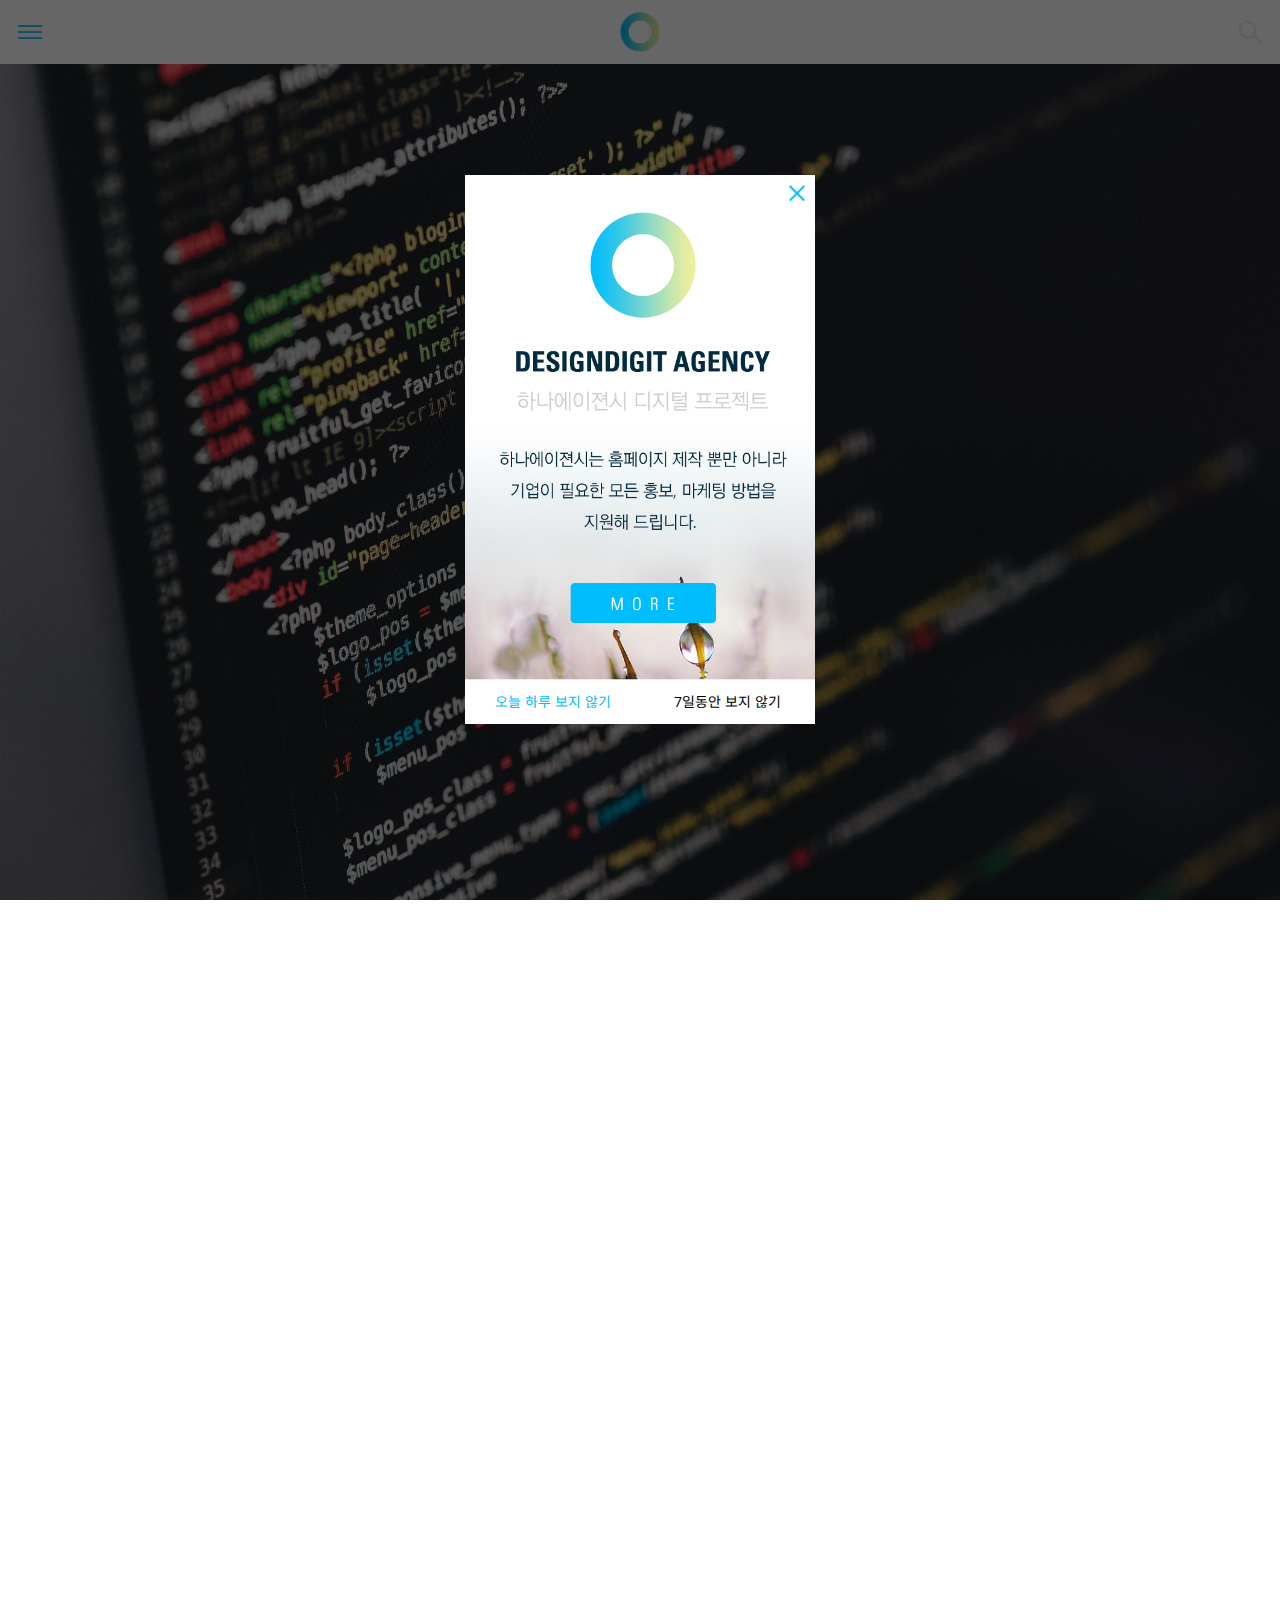
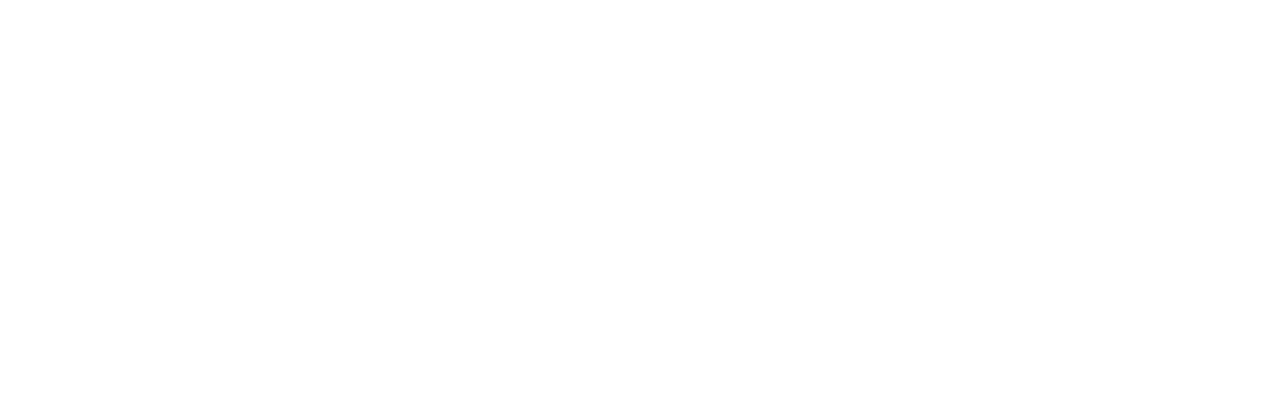
<file: open_source3/index.html>
﻿<!DOCTYPE html>
<html lang="ko">
<head>
<title>basic :: Layout Test</title>
<meta charset="utf-8">
<meta name="viewport" content="width=device-width, initial-scale=1.0, maximum-scale=1">
<link rel="stylesheet" href="https://fonts.googleapis.com/css2?family=Open+Sans:wght@300;400;500;700&display=swap">
<link rel="stylesheet" href="https://fonts.googleapis.com/css2?family=Noto+Sans+KR:wght@100;300;400;500;700&display=swap">
<link rel="stylesheet" href="css/style.css">
<script src="https://code.jquery.com/jquery-1.10.1.min.js"></script>
<script src="js/main.js"></script>
</head>

<body>
<div class="container">
	<div id="start">
		<header id="header">
			<div class="tab"><a href=""><span>tab</span></a></div>
			<div class="logo"><h1><a href=""><img src="images/logo.png" alt="로고"></a></h1></div>
			<div class="search"><a href=""><img src="images/ico_search.png" alt="검색"></a></div>
		</header>
		<div class="menu">
			<div class="utils">
				<ul>
					<li><a href=""><img src="images/ico_mypage.png" alt="마이페이지"></a></li>
					<li><a href=""><img src="images/ico_cs.png" alt="CS"></a></li>
				</ul>
			</div>
			<nav id="gnb">
				<ul>
					<li>
						<a href="">서비스소개</a>
						<ul>
							<li><a href="">웹에이젼시</a></li>
							<li><a href="">디자인에이젼시</a></li>
							<li><a href="">IT 운영</a></li>
							<li><a href="">홍보 마켓팅</a></li>
						</ul>
					</li>
					<li>
						<a href="">포트폴리오</a>
						<ul>
							<li><a href="">웹에이젼시</a></li>
							<li><a href="">디자인에이젼시</a></li>
							<li><a href="">홍보 마켓팅</a></li>
						</ul>
					</li>
					<li>
						<a href="">하나이야기</a>
						<ul>
							<li><a href="">스터디룰</a></li>
							<li><a href="">하나이야기</a></li>
							<li><a href="">고객리뷰</a></li>
							<li><a href="">하나소식</a></li>
						</ul>
					</li>
					<li>
						<a href="">상담문의</a>
						<ul>
							<li><a href="">프로젝트 상담</a></li>
							<li><a href="">상담안내</a></li>
						</ul>
					</li>
					<li>
						<a href="">하나소개</a>
						<ul>
							<li><a href="">하나소개</a></li>
							<li><a href="">연혁</a></li>
							<li><a href="">조직구성</a></li>
							<li><a href="">고객사</a></li>
							<li><a href="">채용안내</a></li>
						</ul>
					</li>
				</ul>
			</nav>
			<p class="copyright">COPYRIGHTS ©2020 Designdignt<br>ALL RIGHTS RESERVED</p>
		</div>
		<div class="keyvisual"><img src="images/keyvisual1.jpg" alt="keyvisual"></div>
		<div class="dim"></div>
	</div>
	<div class="popup">
		<a href=""><img src="images/popup.jpg" alt="팝업"></a>
		<a href="" class="close"><img src="images/ico_close_popup.png" alt="닫기"></a>
		<div class="text">
			<a href="" class="today">오늘 하루 보지 않기</a>
			<a href="" class="week">7일동안 보지 않기</a>
		</div>
	</div>
</div>
</body>
</html>
</file>
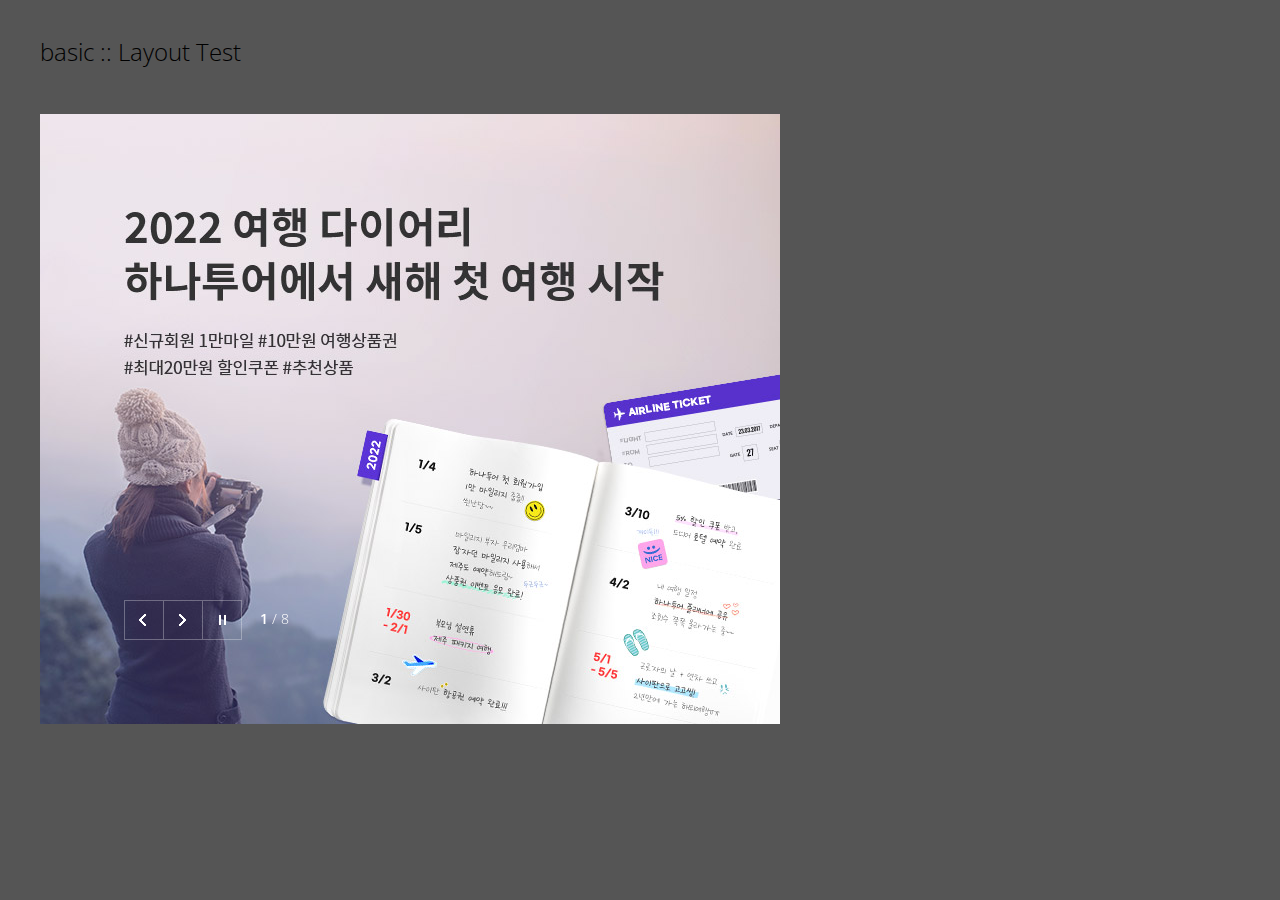
<file: open_source4/index.html>
﻿<!DOCTYPE html>
<html lang="ko">
<head>
<title>basic :: Layout Test</title>
<meta charset="utf-8">
<meta name="viewport" content="width=device-width, initial-scale=1.0, maximum-scale=1">
<link rel="stylesheet" href="https://fonts.googleapis.com/css2?family=Open+Sans:wght@300;400;500;700&display=swap">
<link rel="stylesheet" href="https://cdn.jsdelivr.net/npm/swiper@11/swiper-bundle.min.css">
<link rel="stylesheet" href="css/style.css">
<script src="https://code.jquery.com/jquery-1.10.1.min.js"></script>
<script src="https://cdn.jsdelivr.net/npm/swiper@11/swiper-bundle.min.js"></script>
<script src="js/main.js"></script>
</head>

<body>
<h1 class="title">basic :: Layout Test</h1>
<div class="container">
	<div class="main_slider">
		<div class="swiper-container mainSwiper">
			<div class="swiper-wrapper">
				<div class="swiper-slide"><img src="images/slider1.jpg" alt="slider1"></div>
				<div class="swiper-slide"><img src="images/slider2.jpg" alt="slider2"></div>
				<div class="swiper-slide"><img src="images/slider3.jpg" alt="slider3"></div>
				<div class="swiper-slide"><img src="images/slider4.jpg" alt="slider4"></div>
				<div class="swiper-slide"><img src="images/slider5.jpg" alt="slider5"></div>
				<div class="swiper-slide"><img src="images/slider6.jpg" alt="slider6"></div>
				<div class="swiper-slide"><img src="images/slider7.jpg" alt="slider7"></div>
				<div class="swiper-slide"><img src="images/slider8.jpg" alt="slider8"></div>
			</div>
		</div>
		<div class="controller">
			<a href="" class="prev">previous</a>
			<a href="" class="next">next</a>
			<a href="" id="pause_play" class="pause">pause</a>
		</div>
		<div class="account">
			<span class="current">current</span> / <span class="total">total</span>
		</div>
	</div>
</div>
</body>
</html>
</file>
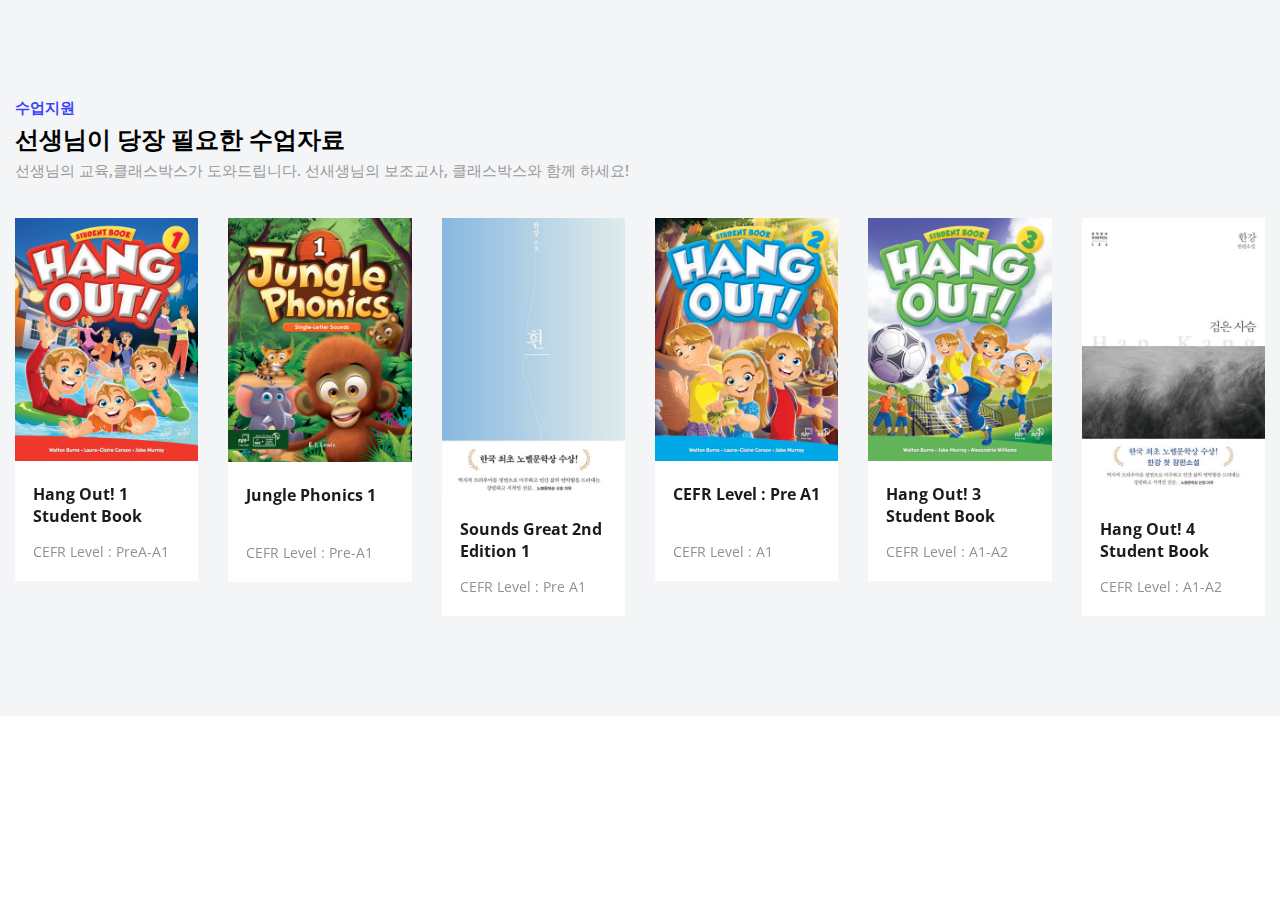
<file: open_source5/index.html>
<!DOCTYPE html>
<html lang="ko">
<head>
<title>basic :: Layout Test</title>
<meta charset="utf-8">
<meta name="viewport" content="width=device-width, initial-scale=1.0, maximum-scale=1">
<link rel="stylesheet" href="https://fonts.googleapis.com/css2?family=Open+Sans:wght@300;400;500;700&display=swap">
<link rel="stylesheet" href="https://cdn.jsdelivr.net/npm/swiper@11/swiper-bundle.min.css">
<link rel="stylesheet" href="css/style.css">
<script src="https://code.jquery.com/jquery-1.10.1.min.js"></script>
<script src="https://cdn.jsdelivr.net/npm/swiper@11/swiper-bundle.min.js"></script>
<script src="js/main.js"></script>
</head>

<body>
<div class="container">
	<section id="support">
		<div class="inner">
			<div class="title">
				<span>수업지원</span>
				<h3>선생님이 당장 필요한 수업자료</h3>
				<p>선생님의 교육,클래스박스가 도와드립니다. 선새생님의 보조교사, 클래스박스와 함께 하세요!</p>
			</div>
			<div class="content">
				<div class="swiper-container listSwiper">
					<div class="swiper-wrapper">
						<div class="swiper-slide">
							<a href="">
								<img src="images/product1.jpg" alt="product1">
								<div class="text_box">
									<strong>Hang Out! 1 Student Book</strong>
									<p>CEFR Level : PreA-A1</p>
								</div>
							</a>
						</div>
						<div class="swiper-slide">
							<a href="">
								<img src="images/product2.jpg" alt="product2">
								<div class="text_box">
									<strong>Jungle Phonics 1</strong>
									<p>CEFR Level : Pre-A1</p>
								</div>
							</a>
						</div>
						<div class="swiper-slide">
							<a href="">
								<img src="images/product3.jpg" alt="product3">
								<div class="text_box">
									<strong>Sounds Great 2nd Edition 1</strong>
									<p>CEFR Level : Pre A1</p>
								</div>
							</a>
						</div>
						<div class="swiper-slide">
							<a href="">
								<img src="images/product4.jpg" alt="product4">
								<div class="text_box">
									<strong>CEFR Level : Pre A1</strong>
									<p>CEFR Level : A1</p>
								</div>
							</a>
						</div>
						<div class="swiper-slide">
							<a href="">
								<img src="images/product5.jpg" alt="product5">
								<div class="text_box">
									<strong>Hang Out! 3 Student Book</strong>
									<p>CEFR Level : A1-A2</p>
								</div>
							</a>
						</div>
						<div class="swiper-slide">
							<a href="">
								<img src="images/product6.jpg" alt="product6">
								<div class="text_box">
									<strong>Hang Out! 4 Student Book</strong>
									<p>CEFR Level : A1-A2</p>
								</div>
							</a>
						</div>
					</div>
				</div>
			</div>
		</div>
	</section>
</div>
</body>
</html>
</file>
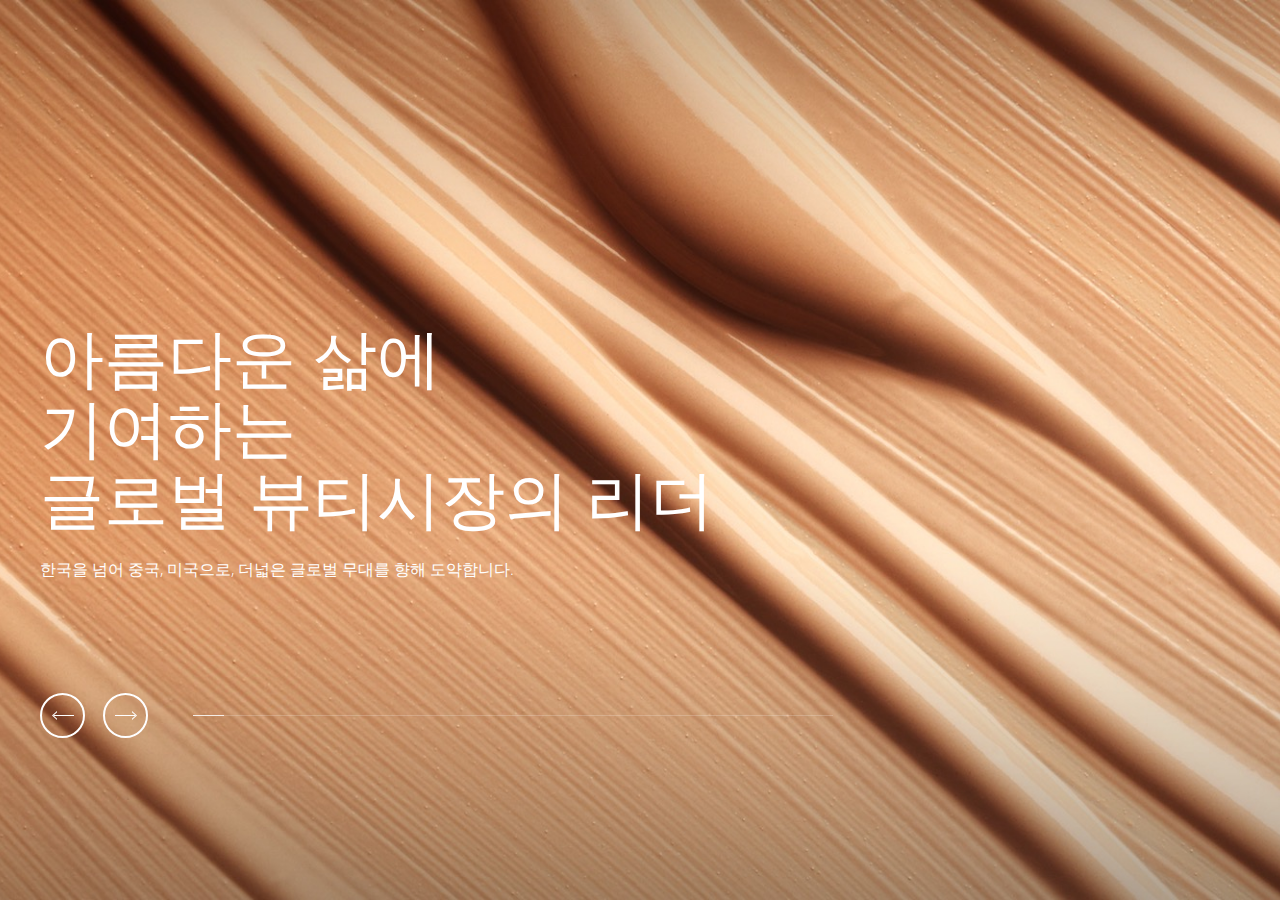
<file: open_source6/index.html>
<!DOCTYPE html>
<html lang="ko">
<head>
<title>basic :: Layout Test</title>
<meta charset="utf-8">
<meta name="viewport" content="width=device-width, initial-scale=1.0, maximum-scale=1">
<link rel="stylesheet" href="https://fonts.googleapis.com/css2?family=Open+Sans:wght@300;400;500;700&display=swap">
<link rel="stylesheet" href="https://cdn.jsdelivr.net/npm/swiper@11/swiper-bundle.min.css">
<link rel="stylesheet" href="css/style.css">
<script src="https://code.jquery.com/jquery-1.10.1.min.js"></script>
<script src="https://cdn.jsdelivr.net/npm/swiper@11/swiper-bundle.min.js"></script>
<script src="js/main.js"></script>
</head>

<body>
<div class="container">
	<div id="start">
		<div class="main_slider">
			<div class="swiper-container mainSwiper">
				<div class="swiper-wrapper">
					<div class="swiper-slide">
						<div class="text_box">
							<div class="inner">
								<div class="title">
									<div class="line1"><span>아름다운 삶에</span></div>
									<div class="line2"><span>기여하는</span></div>
									<div class="line3"><span>글로벌 뷰티시장의 리더</span></div>
								</div>
								<div class="sub_title">한국을 넘어 중국, 미국으로, 더넓은 글로벌 무대를 향해 도약합니다.</div>
							</div>
						</div>
						<img src="images/slider1.jpg" alt="slider1">
					</div>
					<div class="swiper-slide">
						<div class="text_box">
							<div class="inner">
								<div class="title">
									<div class="line1"><span>화장품 트렌드를</span></div>
									<div class="line2"><span>선도하는</span></div>
									<div class="line3"><span>창조적 영감</span></div>
								</div>
								<div class="sub_title">모두가 바라던 상상 속 화장품의 구현, 코스메카코리아라면 가능합니다.</div>
							</div>
						</div>
						<img src="images/slider2.jpg" alt="slider2">
					</div>
					<div class="swiper-slide">
						<div class="text_box">
							<div class="inner">
								<div class="title">
									<div class="line1"><span>기본에 혁신을 더한</span></div>
									<div class="line2"><span>융복합 코스메틱</span></div>
									<div class="line3"><span>연구개발의 메카</span></div>
								</div>
								<div class="sub_title">아낌없는 투자와 지속적인 연구개발로 화장품 과학기술 고도화에 앞장섭니다.</div>
							</div>
						</div>
						<img src="images/slider3.jpg" alt="slider3">
					</div>
					<div class="swiper-slide">
						<div class="text_box">
							<div class="inner">
								<div class="title">
									<div class="line1"><span>글로벌 스탠더드를</span></div>
									<div class="line2"><span>정립하는</span></div>
									<div class="line3"><span>스마트 인프라</span></div>
								</div>
								<div class="sub_title">화장품 제조의 미래 기술을 도입한 스마트 팩토리를 실현합니다.</div>
							</div>
						</div>
						<img src="images/slider4.jpg" alt="slider4">
					</div>
				</div>
				<div class="controller">
					<div class="inner">
						<div class="direction">
							<a href="" class="prev">previous</a>
							<a href="" class="next">next</a>
						</div>
						<div class="progress_bar"><span></span></div>
					</div>
				</div>
			</div>
		</div>
	</div>
</div>
</body>
</html>
</file>
<file: open_source3/css/style.css>
@charset "utf-8";

body, h1, h2, h3, h4, h5, h6, p, ul, ol, table, dl, dd {
	margin: 0;
	padding: 0;
}
h1 {
	font-size: 16px;
}
a {
	text-decoration: none;
	color: #000;
}
ul, ol {
	list-style: none;
}
img {
	max-width: 100%;
	vertical-align: top;
	border: none;
}
body {
	height: 2000px;
	font-family: "Open Sans", "Noto Sans KR", sans-serif;
	font-size: 1em;
}
body.fixed {
	overflow: hidden;
}

/* start */
#start {
	position: relative;
	width: auto;
	height: 100vh;
	overflow: hidden;
}
#start .keyvisual {
	position: relative;
	margin-top: 64px;
	width: auto;
	height: calc(100vh - 64px);
	overflow: hidden;
}
#start .keyvisual img {
	display: block;
	width: 100%;
	height: 100%;
	object-fit: cover;
}
#header {
	display: flex;
	flex-direction: row;
	justify-content: space-between;
	align-items: center;
	position: absolute;
	left: 0;
	top: 0;
	z-index: 100;
	padding: 0 18px;
	width: 100%;
	height: 64px;
	background-color: #fff;
	box-sizing: border-box;
}
#header .tab a {
	display: block;
	width: 24px;
	height: 24px;
	background: url(../images/ico_open2.png) no-repeat 0 0;
	background-size: cover;
}
#header .tab.active a {
	background-image: url(../images/ico_close2.png);
}
#header .tab span {
	display: block;
	width: 0;
	height: 0;
	text-indent: -9999px;
	overflow: hidden;
}
#header .logo {
	width: 40px;
	height: 40px;
}
#header .logo img {
	max-width: 100%;
}
#header .search a {
	display: block;
	width: 24px;
	height: 24px;
}
.menu {
	position: fixed;
	left: -100%;
	top: 64px;
	z-index: 9999;
	width: 100%;
	height: calc(100vh - 64px);
	overflow-y: auto;
	background-color: #fff;
	transition: left 0.3s;
}
.menu.active {
	left: 0;
}
.menu .utils {
	padding: 0 18px;
}
.menu .utils ul {
	display: flex;
	gap: 20px;
	padding: 25px 0;
}
.menu .utils ul li a {
	display: block;
	width: 24px;
}
#gnb {
	padding: 10px 18px 0;
}
#gnb > ul > li > a {
	display: block;
	padding: 12px 0;
	font-weight: 400;
	background: url(../images/ico_tab_open2.png) no-repeat right 10px center;
	border-bottom: 1px solid #eaeaea;
}
#gnb > ul > li:last-child > a {
	border-bottom: none;
}
#gnb > ul > li.active > a {
	font-weight: 700;
	background: url(../images/ico_tab_close2.png) no-repeat right 10px center;
	color: #00bdfe;
}
#gnb ul ul {
	display: none;
	padding: 8px 0;
}
#gnb ul ul a {
	display: block;
	padding: 8px 0;
	font-size: 0.875em;
	color: #999;
}
.menu .copyright {
	position: absolute;
	left: 18px;
	bottom: 30px;
	line-height: 1.8;
	font-size: 0.875em;
	color: #666;
}
.popup {
	display: none;
	position: fixed;
	left: 50%;
	top: 50%;
	z-index: 9999;
	width: 350px;
	background-color: #fff;
	transform: translate(-50%,-50%);
}
.popup.visible {
	display: block;
}
.popup .close {
	display: block;
	position: absolute;
	right: 10px;
	top: 10px;
	width: 16px;
	height: 16px;
}
.popup .text {
	display: flex;
	flex-direction: row;
	justify-content: space-between;
}
.popup .text a.today {
	width: 50%;
	height: 45px;
	line-height: 45px;
	text-align: center;
	font-size: 0.875em;
	color: #00bdfe;
}
.popup .text a.week {
	width: 50%;
	height: 45px;
	line-height: 45px;
	text-align: center;
	font-size: 0.875em;
}
.dim {
	display: none;
	position: fixed;
	left: 0;
	right: 0;
	top: 0;
	bottom: 0;
	z-index: 1000;
	background-color: rgba(0,0,0,.6);
}
.dim.visible {
	display: block;
}

@media only screen and (orientation: portrait) {
	.menu .copyright {
		display: block;
	}
}
@media only screen and (orientation: landscape) {
	.menu .copyright {
		display: none;
	}
}
</file>
<file: open_source4/css/style.css>
@charset "utf-8";

body, h1, h2, h3, h4, h5, h6, p, ul, ol, table, dl, dd {
	margin: 0;
	padding: 0;
}
h1 {
	font-size: 16px;
}
a {
	text-decoration: none;
	color: #000;
}
ul, ol {
	list-style: none;
}
img {
	max-width: 100%;
	vertical-align: top;
	border: none;
}
body {
	margin: 20px;
	padding: 20px;
	line-height: 1;
	font-family: "Open Sans", sans-serif;
	font-size: 1em;
	background-color: #555;
	color: #000;
}
.title {
	margin: 0;
	padding: 0;
	font-size: 1.5em;
	font-weight: 300;
}
.container {
	margin-top: 50px;
}

/* main slider */
.main_slider {
	position: relative;
	width: 740px;
	height: 610px;
	overflow: hidden;
}
.main_slider .swiper-container {
	width: 100%;
	height: 100%;
}
.main_slider .swiper-container .swiper-slide img {
	display: block;
	width: 100%;
	height: 100%;
	object-fit: cover;
}
.main_slider .controller {
	display: flex;
	position: absolute;
	left: 84px;
	bottom: 84px;
	z-index: 100;
}
.main_slider .controller a {
	width: 38px;
	height: 38px;
	overflow: hidden;
	text-indent: -9999px;
	border: 1px solid rgba(255,255,255,.3);
	border-left: none;
}
.main_slider .controller a:first-child {
	border-left: 1px solid rgba(255,255,255,.3);
}
.main_slider .controller a.prev {
	background: url(../images/btn_left_arrow.png) no-repeat;
}
.main_slider .controller a.next {
	background: url(../images/btn_right_arrow.png) no-repeat;
}
#pause_play.pause {
	background: url(../images/btn_pause.png) no-repeat 0 0;
}
#pause_play.play {
	background: url(../images/btn_play.png) no-repeat 0 0;
}
.main_slider .account {
	position: absolute;
	left: 220px;
	bottom: 98px;
	z-index: 100;
	font-size: 0.875em;
	font-weight: 300;
	color: #fff;
	pointer-events: none;
}
.main_slider .account .current {
	font-weight: 600;
}
</file>
<file: open_source5/css/style.css>
@charset "utf-8";

body, h1, h2, h3, h4, h5, h6, p, ul, ol, table, dl, dd {
	margin: 0;
	padding: 0;
}
h1 {
	font-size: 16px;
}
a {
	text-decoration: none;
	color: #000;
}
ul, ol {
	list-style: none;
}
img {
	max-width: 100%;
	vertical-align: top;
	border: none;
}
body {
	line-height: 1;
	font-family: "Open Sans", sans-serif;
	font-size: 1em;
}

/* support */
#support {
	padding: 6.25em 0;
	background-color: #f4f5f7;
}
#support .inner {
	margin: 0 auto;
	max-width: 1440px;
}
#support .title span {
	display: block;
	font-size: 0.9375em;
	font-weight: 600;
	color: #3942ff;
}
#support .title h3 {
	margin-top: 12px;
	font-size: 1.5em;
	font-weight: 700;
}
#support .title p {
	margin-top: 12px;
	overflow: hidden;
	white-space: nowrap;
	text-overflow: ellipsis;
	font-size: 0.9375em;
	font-weight: 500;
	color: #999;
}
#support .content {
	margin-top: 2.5em;
}
#support .content .swiper-container .swiper-wrapper {
	display: flex;
	flex-wrap: wrap;
	gap: 30px;
}
#support .content .swiper-container .swiper-slide {
	display: flex;
	flex-direction: column;
	width: calc((100% - 30px*5)/6);
	transition: transform 0.3s ease;
}
#support .content .swiper-container .swiper-slide:hover {
	transform: translateY(-20px);
}
#support .content .swiper-container .swiper-slide img {
	display: block;
	width: 100%;
	height: 100%;
	object-fit: cover;
}
#support .content .swiper-container .swiper-slide .text_box {
	display: flex;
	flex-direction: column;
	justify-content: space-between;
	padding: 22px 18px;
	background-color: #fff;
	height: 120px;
	box-sizing: border-box;
}
#support .content .swiper-container .swiper-slide .text_box strong {
	line-height: 1.4;
	font-weight: 700;
	color: #1b1b1b;
}
#support .content .swiper-container .swiper-slide .text_box p {
	font-size: 0.875em;
	color: #919191;
}

@media only screen and (max-width: 1440px) {
	#support {
		padding: 6.25em 15px;
	}
}
@media only screen and (max-width: 1200px) {
	#support .content .swiper-container .swiper-wrapper {
		gap: 15px;
	}
	#support .content .swiper-container .swiper-slide {
		width: calc((100% - 15px*2)/3);
	}
}
@media only screen and (max-width: 767px) {
	#support {
		padding: 2.714em 15px;
		overflow: hidden;
		font-size: 0.875em;
	}
	#support .content .swiper-container .swiper-wrapper {
		flex-wrap: nowrap;
		gap: 0;
	}
	#support .content .swiper-container .swiper-slide .text_box {
		height: 100px;
	}
}
</file>
<file: open_source6/css/style.css>
@charset "utf-8";

body, h1, h2, h3, h4, h5, h6, p, ul, ol, table, dl, dd {
	margin: 0;
	padding: 0;
}
h1 {
	font-size: 16px;
}
a {
	text-decoration: none;
	color: #000;
}
ul, ol {
	list-style: none;
}
img {
	max-width: 100%;
	vertical-align: top;
	border: none;
}
body {
	line-height: 1;
	font-family: "Open Sans", sans-serif;
	font-size: 1em;
}

/* start */
#start {
	height: 100vh;
	min-height: 37.5em;
	overflow: hidden;
}
#start .main_slider {
	position: relative;
	height: 100%;
}
#start .main_slider .swiper-container {
	width: 100%;
	height: 100%;
}
#start .main_slider .swiper-container .swiper-slide img {
	display: block;
	width: 100%;
	height: 100%;
	object-fit: cover;
}
#start .main_slider .swiper-container .swiper-slide .text_box {
	position: absolute;
	left: 0;
	top: 50%;
	width: 100%;
	transform: translateY(-50%);
}
#start .main_slider .swiper-container .swiper-slide .text_box .inner {
	margin: 0 auto;
	max-width: 1200px;
}
#start .main_slider .swiper-container .swiper-slide .text_box .title div[class^=line] {
	overflow: hidden;
}
#start .main_slider .swiper-container .swiper-slide .text_box .title div[class^=line] span {
	display: inline-block;
	line-height: 1.1;
	font-size: 4em;
	font-weight: 300;
	color: #fff;
	transform: translateY(80px);
	transition: transform 0.8s;
}
#start .main_slider .swiper-container .swiper-slide .text_box .title div.line1 span {
	transition-delay: 0.5s;
}
#start .main_slider .swiper-container .swiper-slide .text_box .title div.line2 span {
	transition-delay: 0.7s;
}
#start .main_slider .swiper-container .swiper-slide .text_box .title div.line3 span {
	transition-delay: 0.9s;
}
#start .main_slider .swiper-container .swiper-slide.swiper-slide-active .text_box .title div[class^=line] span {
	transform: translateY(0);
}
#start .main_slider .swiper-container .swiper-slide .text_box .sub_title {
	display: inline-block;
	margin-top: 28px;
	font-size: 1em;
	font-weight: 300;
	color: #fff;
	opacity: 0;
	transform: translateX(-20px);
	transition: 0.8s;
	transition-delay: 1.5s;
}
#start .main_slider .swiper-container .swiper-slide.swiper-slide-active .text_box .sub_title {
	opacity: 1;
	transform: translateX(0);
}
#start .main_slider .controller {
	position: absolute;
	left: 0;
	bottom: 18%;
	z-index: 100;
	width: 100%;
}
#start .main_slider .controller .inner {
	display: flex;
	align-items: center;
	gap: 45px;
	margin: 0 auto;
	max-width: 1200px;
}
#start .main_slider .controller .direction {
	display: flex;
	gap: 18px;
}
#start .main_slider .controller .direction a {
	width: 45px;
	height: 45px;
	overflow: hidden;
	text-indent: -9999px;
	border: 2px solid #fff;
	box-sizing: border-box;
	border-radius: 50%;
}
#start .main_slider .controller .direction a.prev {
	background: url(../images/btn_visual_left.png) no-repeat center;
}
#start .main_slider .controller .direction a.next {
	background: url(../images/btn_visual_right.png) no-repeat center;
}
#start .main_slider .controller .progress_bar {
	position: relative;
	width: 50vw;
	height: 1px;
	background-color: rgba(255,255,255,.2);
}
#start .main_slider .controller .progress_bar span {
	position: absolute;
	left: 0;
	top: 0;
	width: 0%;
	height: 100%;
	background-color: rgba(255,255,255,.8);
}
</file>
